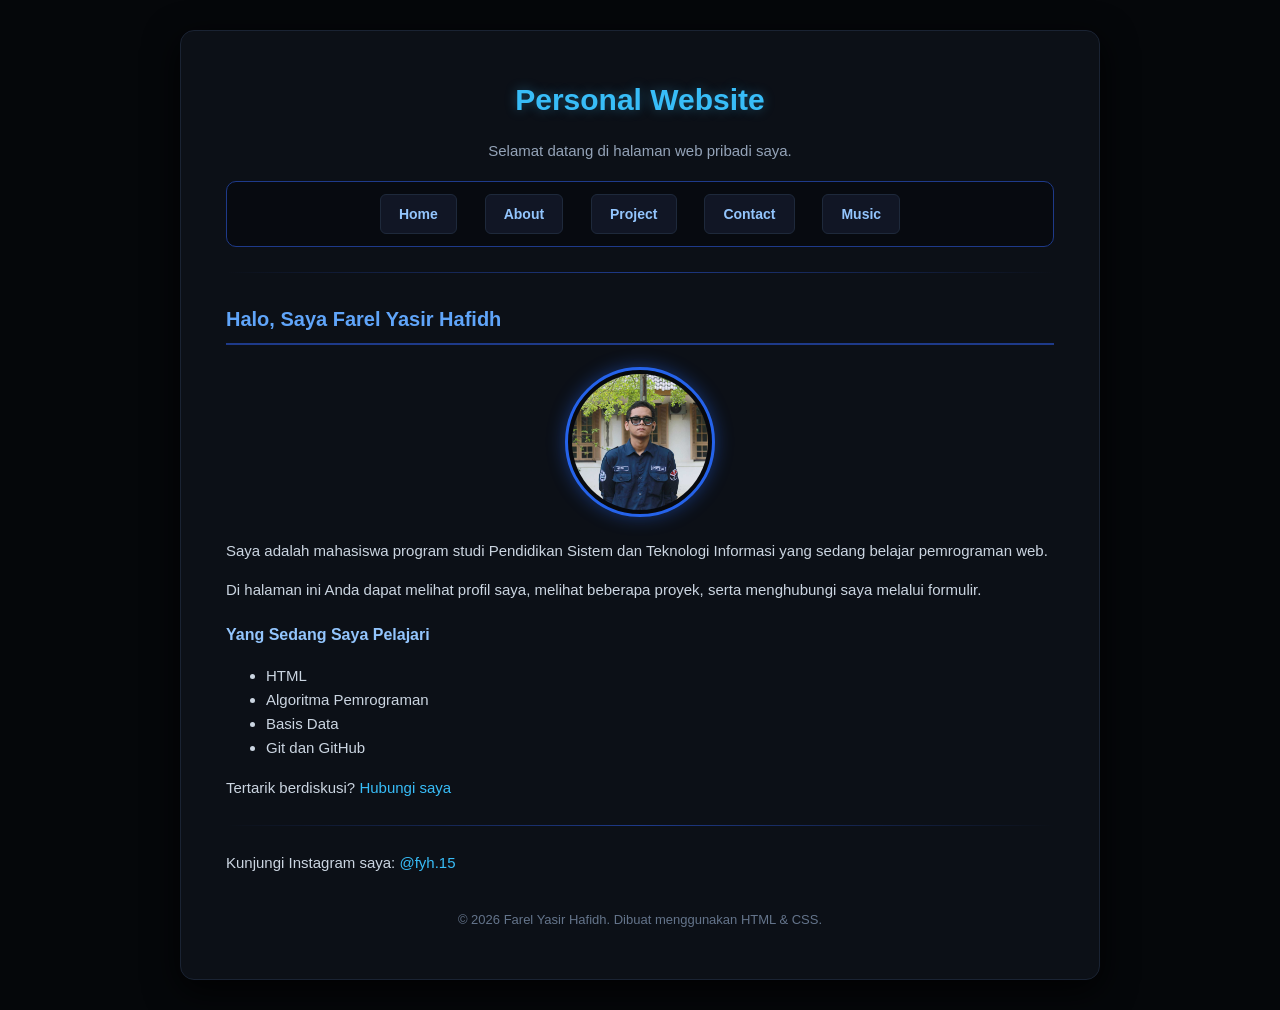
<file: index.html>
<!DOCTYPE html>
<html lang="id">

<head>
    <meta charset="UTF-8">
    <meta name="viewport" content="width=device-width, initial-scale=1.0">
    <title>Personal Website</title>
    <!-- Hubungkan External CSS -->
    <link rel="stylesheet" href="style.css">
</head>

<body>

    <h1>Personal Website</h1>
    <p style="text-align: center; color: #94a3b8;">Selamat datang di halaman web pribadi saya.</p>

    <!-- Navigasi Terhubung -->
    <p>
        <a href="index.html">Home</a> |
        <a href="about.html">About</a> |
        <a href="project.html">Project</a> |
        <a href="contact.html">Contact</a> |
        <a href="music.html">Music</a>
    </p>
    <hr>

    <h2>Halo, Saya Farel Yasir Hafidh</h2>

    <img src="assets/foto-profil.jpg.jpg" alt="Foto Profil" width="150" height="150">

    <p>Saya adalah mahasiswa program studi Pendidikan Sistem dan Teknologi Informasi yang sedang belajar pemrograman
        web.</p>
    <p>Di halaman ini Anda dapat melihat profil saya, melihat beberapa proyek, serta menghubungi saya melalui formulir.
    </p>

    <h3>Yang Sedang Saya Pelajari</h3>
    <ul>
        <li>HTML</li>
        <li>Algoritma Pemrograman</li>
        <li>Basis Data</li>
        <li>Git dan GitHub</li>
    </ul>

    <p>Tertarik berdiskusi? <a href="contact.html">Hubungi saya</a></p>
    <hr>
    <p>Kunjungi Instagram saya: <a href="https://www.instagram.com/fyh.15" target="_blank">@fyh.15</a></p>
    <p>&copy; 2026 Farel Yasir Hafidh. Dibuat menggunakan HTML & CSS.</p>

</body>

</html>
</file>
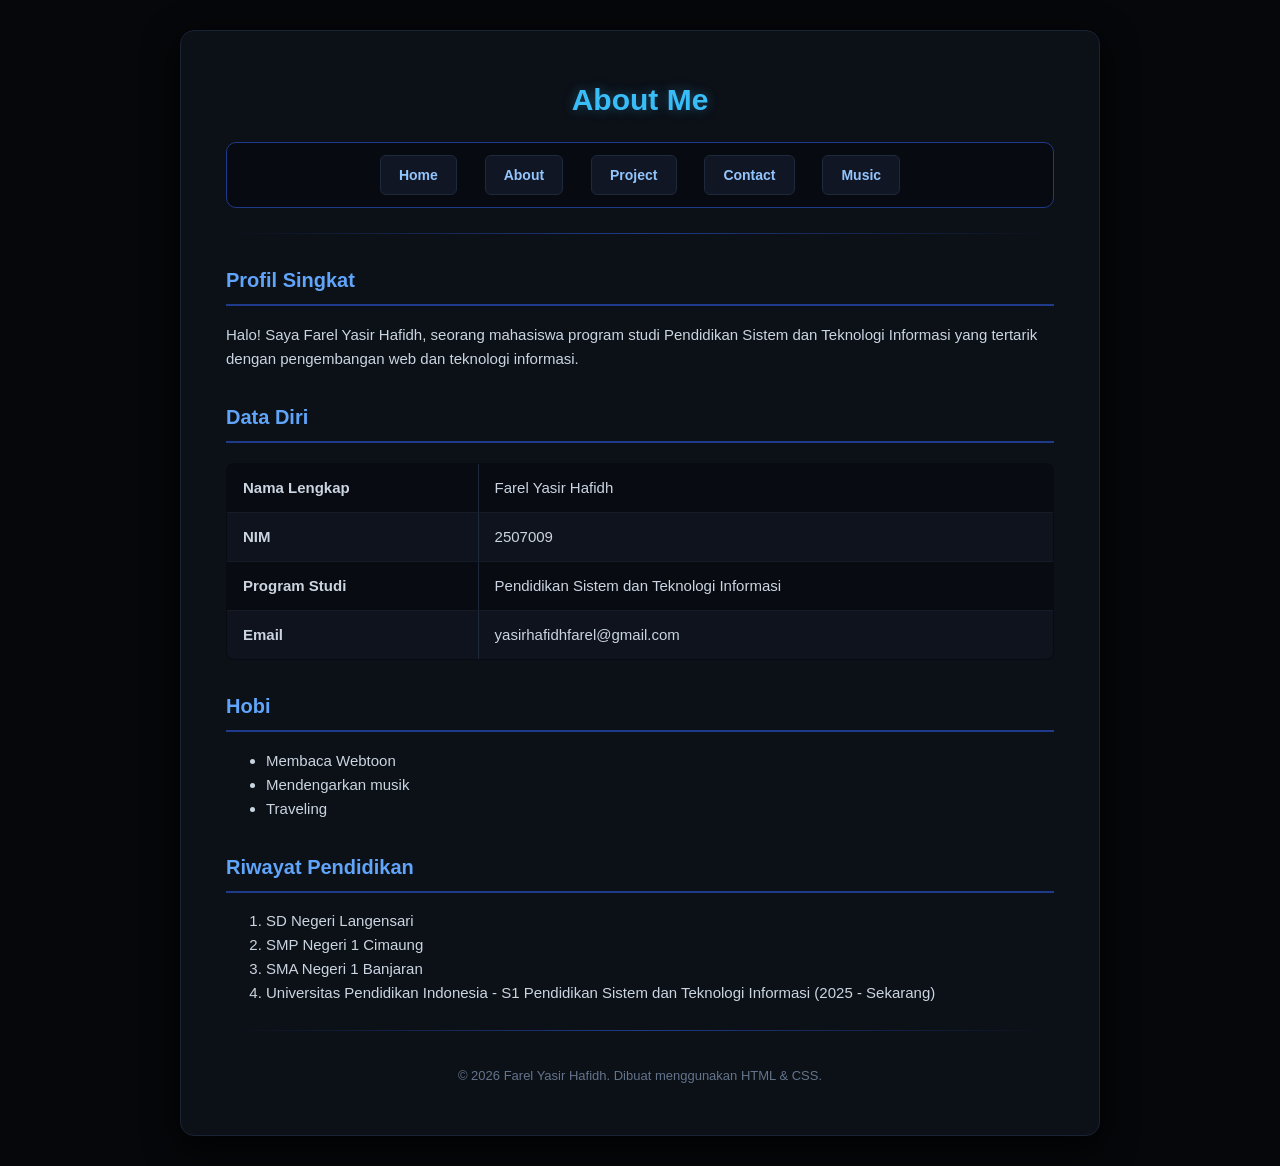
<file: about.html>
<!DOCTYPE html>
<html lang="id">

<head>
    <meta charset="UTF-8">
    <meta name="viewport" content="width=device-width, initial-scale=1.0">
    <title>About Me - Farel Yasir Hafidh</title>
    <!-- Hubungkan External CSS -->
    <link rel="stylesheet" href="style.css">
</head>

<body>

    <h1>About Me</h1>

    <!-- Navigasi Terhubung Lengkap -->
    <p>
        <a href="index.html">Home</a> |
        <a href="about.html">About</a> |
        <a href="project.html">Project</a> |
        <a href="contact.html">Contact</a> |
        <a href="music.html">Music</a>
    </p>
    <hr>

    <h2>Profil Singkat</h2>
    <p>Halo! Saya Farel Yasir Hafidh, seorang mahasiswa program studi Pendidikan Sistem dan Teknologi Informasi yang
        tertarik dengan pengembangan web dan teknologi informasi.</p>

    <h2>Data Diri</h2>
    <table border="1">
        <tr>
            <td><b>Nama Lengkap</b></td>
            <td>Farel Yasir Hafidh</td>
        </tr>
        <tr>
            <td><b>NIM</b></td>
            <td>2507009</td>
        </tr>
        <tr>
            <td><b>Program Studi</b></td>
            <td>Pendidikan Sistem dan Teknologi Informasi</td>
        </tr>
        <tr>
            <td><b>Email</b></td>
            <td>yasirhafidhfarel@gmail.com</td>
        </tr>
    </table>

    <h2>Hobi</h2>
    <ul>
        <li>Membaca Webtoon</li>
        <li>Mendengarkan musik</li>
        <li>Traveling</li>
    </ul>

    <h2>Riwayat Pendidikan</h2>
    <ol>
        <li>SD Negeri Langensari</li>
        <li>SMP Negeri 1 Cimaung</li>
        <li>SMA Negeri 1 Banjaran</li>
        <li>Universitas Pendidikan Indonesia - S1 Pendidikan Sistem dan Teknologi Informasi (2025 - Sekarang)</li>
    </ol>

    <hr>
    <p>&copy; 2026 Farel Yasir Hafidh. Dibuat menggunakan HTML & CSS.</p>

</body>

</html>
</file>
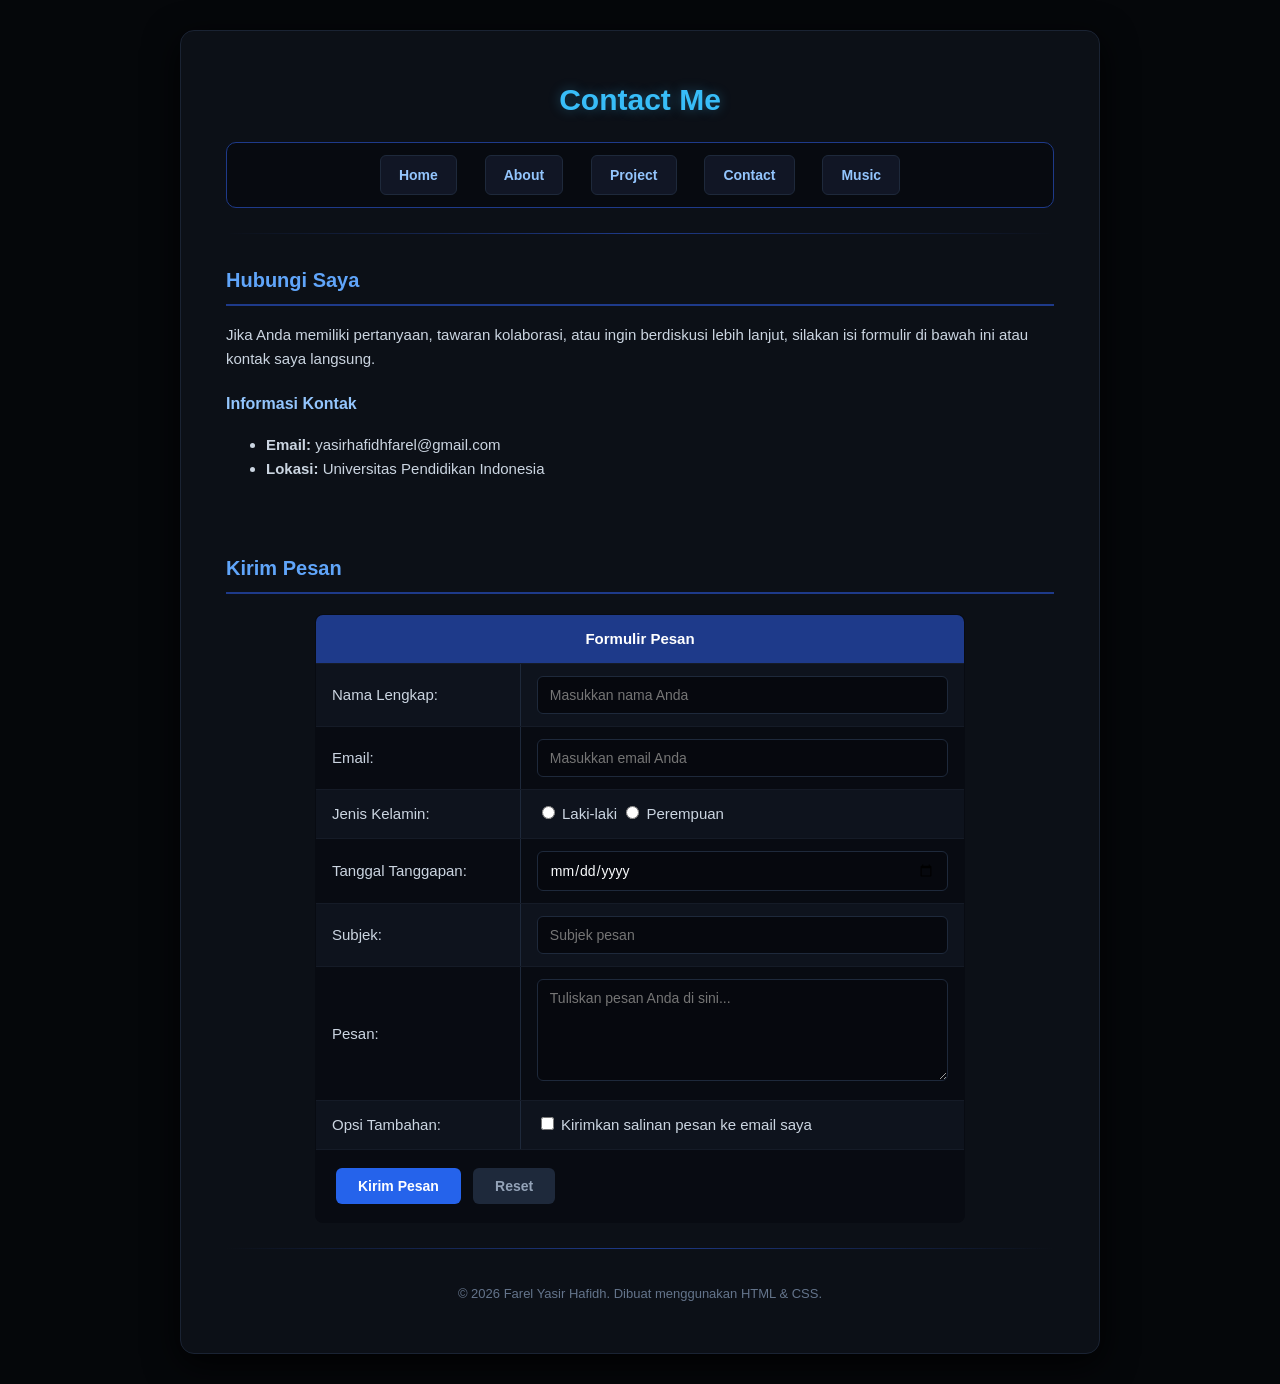
<file: contact.html>
<!DOCTYPE html>
<html lang="id">

<head>
    <meta charset="UTF-8">
    <meta name="viewport" content="width=device-width, initial-scale=1.0">
    <title>Contact Me - Farel Yasir Hafidh</title>
    <!-- Hubungkan External CSS -->
    <link rel="stylesheet" href="style.css">
</head>

<body>

    <h1>Contact Me</h1>

    <!-- Navigasi Terhubung Lengkap -->
    <p>
        <a href="index.html">Home</a> |
        <a href="about.html">About</a> |
        <a href="project.html">Project</a> |
        <a href="contact.html">Contact</a> |
        <a href="music.html">Music</a>
    </p>
    <hr>

    <h2>Hubungi Saya</h2>
    <p>Jika Anda memiliki pertanyaan, tawaran kolaborasi, atau ingin berdiskusi lebih lanjut, silakan isi formulir di
        bawah ini atau kontak saya langsung.</p>

    <h3>Informasi Kontak</h3>
    <ul>
        <li><b>Email:</b> yasirhafidhfarel@gmail.com</li>
        <li><b>Lokasi:</b> Universitas Pendidikan Indonesia</li>
    </ul>

    <br>

    <h2>Kirim Pesan</h2>
    <form action="#" method="post">
        <table border="1">
            <tr>
                <th colspan="2">Formulir Pesan</th>
            </tr>
            <tr>
                <td><label for="nama">Nama Lengkap:</label></td>
                <td><input type="text" id="nama" name="nama" placeholder="Masukkan nama Anda" required></td>
            </tr>
            <tr>
                <td><label for="email">Email:</label></td>
                <td><input type="email" id="email" name="email" placeholder="Masukkan email Anda" required></td>
            </tr>
            <tr>
                <td><label>Jenis Kelamin:</label></td>
                <td>
                    <input type="radio" id="jk_l" name="jk" value="Laki-laki">
                    <label for="jk_l">Laki-laki</label>
                    <input type="radio" id="jk_p" name="jk" value="Perempuan">
                    <label for="jk_p">Perempuan</label>
                </td>
            </tr>
            <tr>
                <td><label for="tanggal">Tanggal Tanggapan:</label></td>
                <td><input type="date" id="tanggal" name="tanggal"></td>
            </tr>
            <tr>
                <td><label for="subjek">Subjek:</label></td>
                <td><input type="text" id="subjek" name="subjek" placeholder="Subjek pesan"></td>
            </tr>
            <tr>
                <td><label for="pesan">Pesan:</label></td>
                <td><textarea id="pesan" name="pesan" rows="5" cols="35" placeholder="Tuliskan pesan Anda di sini..."
                        required></textarea></td>
            </tr>
            <tr>
                <td><label>Opsi Tambahan:</label></td>
                <td>
                    <input type="checkbox" id="salinan" name="salinan" value="Ya">
                    <label for="salinan">Kirimkan salinan pesan ke email saya</label>
                </td>
            </tr>
            <tr>
                <td colspan="2" align="center">
                    <input type="submit" value="Kirim Pesan">
                    <input type="reset" value="Reset">
                </td>
            </tr>
        </table>
    </form>

    <hr>
    <p>&copy; 2026 Farel Yasir Hafidh. Dibuat menggunakan HTML & CSS.</p>

</body>

</html>
</file>
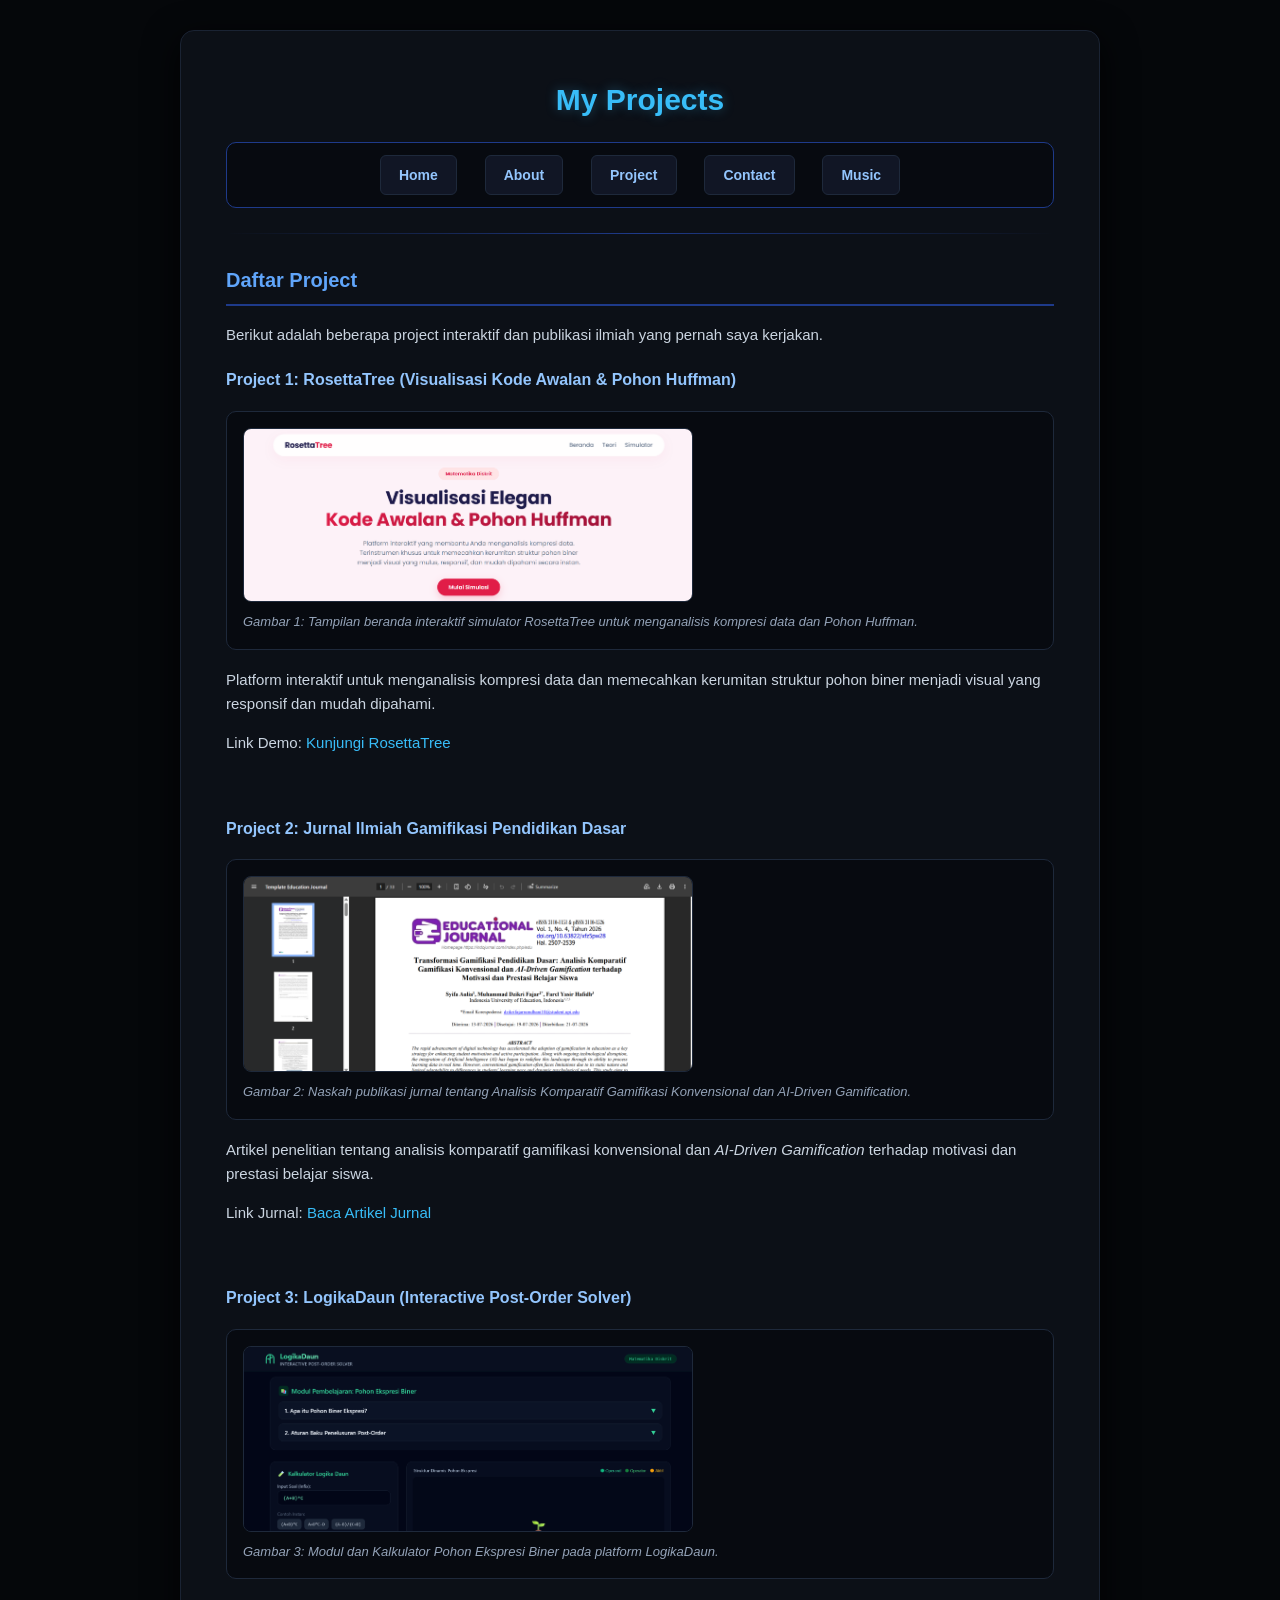
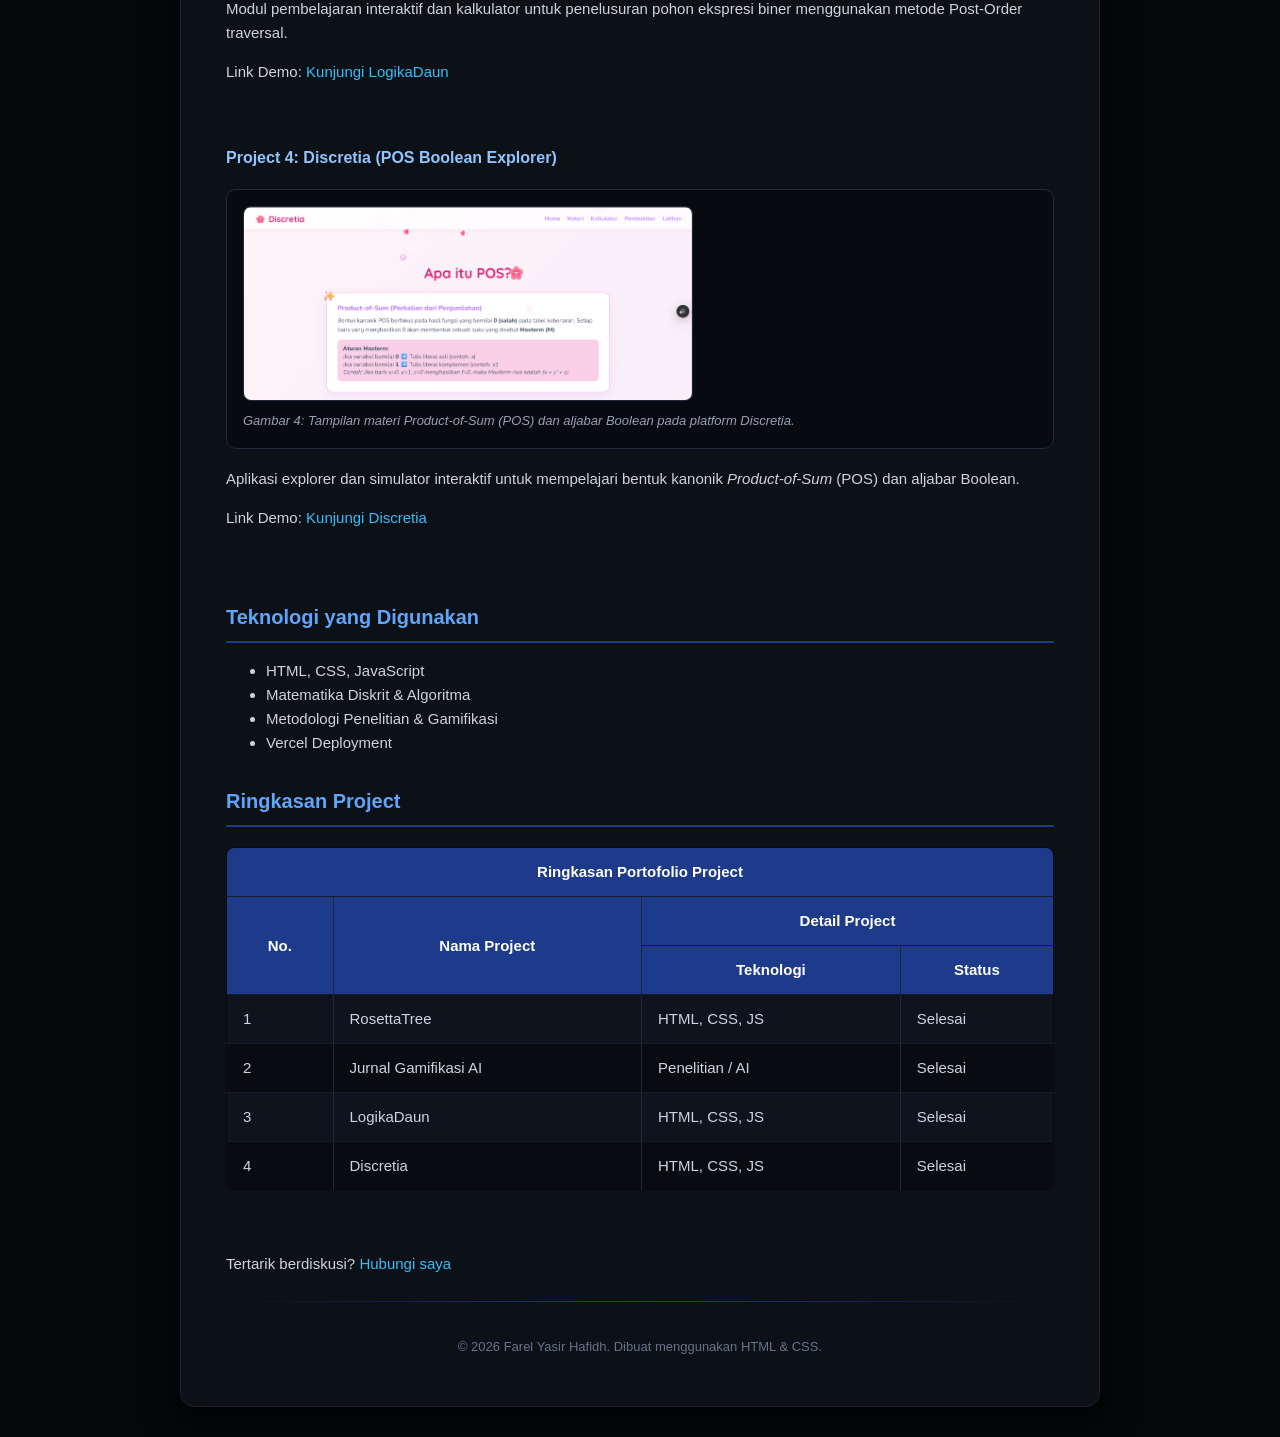
<file: project.html>
<!DOCTYPE html>
<html lang="id">

<head>
    <meta charset="UTF-8">
    <meta name="viewport" content="width=device-width, initial-scale=1.0">
    <title>My Projects - Farel Yasir Hafidh</title>
    <!-- Hubungkan External CSS -->
    <link rel="stylesheet" href="style.css">
</head>

<body>

    <h1>My Projects</h1>

    <!-- Navigasi Terhubung Lengkap -->
    <p>
        <a href="index.html">Home</a> |
        <a href="about.html">About</a> |
        <a href="project.html">Project</a> |
        <a href="contact.html">Contact</a> |
        <a href="music.html">Music</a>
    </p>
    <hr>

    <h2>Daftar Project</h2>
    <p>Berikut adalah beberapa project interaktif dan publikasi ilmiah yang pernah saya kerjakan.</p>

    <h3>Project 1: RosettaTree (Visualisasi Kode Awalan & Pohon Huffman)</h3>
    <figure>
        <img src="assets/rosettatree.jpg.png" alt="Screenshot RosettaTree" width="450">
        <figcaption><i>Gambar 1: Tampilan beranda interaktif simulator RosettaTree untuk menganalisis kompresi data dan
                Pohon Huffman.</i></figcaption>
    </figure>
    <p>Platform interaktif untuk menganalisis kompresi data dan memecahkan kerumitan struktur pohon biner menjadi visual
        yang responsif dan mudah dipahami.</p>
    <p>Link Demo: <a href="https://rosetta-tree-umber.vercel.app/" target="_blank">Kunjungi RosettaTree</a></p>

    <br>

    <h3>Project 2: Jurnal Ilmiah Gamifikasi Pendidikan Dasar</h3>
    <figure>
        <img src="assets/jurnal.jpg.png" alt="Screenshot Jurnal Gamifikasi" width="450">
        <figcaption><i>Gambar 2: Naskah publikasi jurnal tentang Analisis Komparatif Gamifikasi Konvensional dan
                AI-Driven Gamification.</i></figcaption>
    </figure>
    <p>Artikel penelitian tentang analisis komparatif gamifikasi konvensional dan <i>AI-Driven Gamification</i> terhadap
        motivasi dan prestasi belajar siswa.</p>
    <p>Link Jurnal: <a href="https://indojurnal.com/index.php/edu/article/view/4209/3646" target="_blank">Baca Artikel
            Jurnal</a></p>

    <br>

    <h3>Project 3: LogikaDaun (Interactive Post-Order Solver)</h3>
    <figure>
        <img src="assets/logikadaun.jpg.png" alt="Screenshot LogikaDaun" width="450">
        <figcaption><i>Gambar 3: Modul dan Kalkulator Pohon Ekspresi Biner pada platform LogikaDaun.</i></figcaption>
    </figure>
    <p>Modul pembelajaran interaktif dan kalkulator untuk penelusuran pohon ekspresi biner menggunakan metode Post-Order
        traversal.</p>
    <p>Link Demo: <a href="https://logika-daun-interactive-post-order.vercel.app/" target="_blank">Kunjungi
            LogikaDaun</a></p>

    <br>

    <h3>Project 4: Discretia (POS Boolean Explorer)</h3>
    <figure>
        <img src="assets/discretia.jpg.png" alt="Screenshot Discretia" width="450">
        <figcaption><i>Gambar 4: Tampilan materi Product-of-Sum (POS) dan aljabar Boolean pada platform Discretia.</i>
        </figcaption>
    </figure>
    <p>Aplikasi explorer dan simulator interaktif untuk mempelajari bentuk kanonik <i>Product-of-Sum</i> (POS) dan
        aljabar Boolean.</p>
    <p>Link Demo: <a href="https://discretia-pos-boolean-explorer.vercel.app/" target="_blank">Kunjungi Discretia</a>
    </p>

    <br>

    <h2>Teknologi yang Digunakan</h2>
    <ul>
        <li>HTML, CSS, JavaScript</li>
        <li>Matematika Diskrit &amp; Algoritma</li>
        <li>Metodologi Penelitian &amp; Gamifikasi</li>
        <li>Vercel Deployment</li>
    </ul>

    <h2>Ringkasan Project</h2>
    <table border="1">
        <tr>
            <th colspan="4">Ringkasan Portofolio Project</th>
        </tr>
        <tr>
            <th rowspan="2">No.</th>
            <th rowspan="2">Nama Project</th>
            <th colspan="2">Detail Project</th>
        </tr>
        <tr>
            <th>Teknologi</th>
            <th>Status</th>
        </tr>
        <tr>
            <td>1</td>
            <td>RosettaTree</td>
            <td>HTML, CSS, JS</td>
            <td>Selesai</td>
        </tr>
        <tr>
            <td>2</td>
            <td>Jurnal Gamifikasi AI</td>
            <td>Penelitian / AI</td>
            <td>Selesai</td>
        </tr>
        <tr>
            <td>3</td>
            <td>LogikaDaun</td>
            <td>HTML, CSS, JS</td>
            <td>Selesai</td>
        </tr>
        <tr>
            <td>4</td>
            <td>Discretia</td>
            <td>HTML, CSS, JS</td>
            <td>Selesai</td>
        </tr>
    </table>

    <br>
    <p>Tertarik berdiskusi? <a href="contact.html">Hubungi saya</a></p>
    <hr>
    <p>&copy; 2026 Farel Yasir Hafidh. Dibuat menggunakan HTML & CSS.</p>

</body>

</html>
</file>
<file: style.css>
@keyframes fadeInDark {
    from {
        opacity: 0;
        transform: translateY(12px);
    }
    to {
        opacity: 1;
        transform: translateY(0);
    }
}


* {
    box-sizing: border-box;
}

html {
    background-color: #05070a;
}

body {
    font-family: 'Segoe UI', Arial, sans-serif;
    line-height: 1.6;
    color: #cbd5e1;          
    max-width: 920px;
    margin: 30px auto;
    padding: 35px 45px;
    background-color: #0c1017;
    border: 1px solid #1a2333; 
    border-radius: 14px;
    box-shadow: 0 10px 35px rgba(0, 0, 0, 0.85); 
    animation: fadeInDark 0.75s ease-in-out;
}


h1, h2, h3 {
    color: #f8fafc;
    font-weight: 700;
}

h1 {
    font-size: 30px;
    text-align: center;
    color: #38bdf8;            
    text-shadow: 0 0 12px rgba(56, 189, 248, 0.35); 
    margin-top: 10px;
    margin-bottom: 8px;
}

h2 {
    font-size: 20px;
    color: #60a5fa;            
    border-bottom: 2px solid #1e3a8a; 
    padding-bottom: 8px;
    margin-top: 30px;
}

h3 {
    font-size: 16px;
    color: #93c5fd;
    margin-top: 20px;
}

p, li, td, th {
    font-size: 15px;
}

hr {
    border: none;
    height: 1px;
    background: linear-gradient(to right, transparent, #1e3a8a, transparent);
    margin: 25px 0;
}


.navbar, p:has(> a[href="index.html"]) {
    display: flex;
    justify-content: center;
    align-items: center;
    flex-wrap: wrap;
    gap: 12px;
    background-color: #070a10; 
    padding: 12px 20px;
    border-radius: 10px;
    border: 1px solid #1e3a8a; 
    margin: 18px 0 25px 0;
    color: transparent;       
}


.navbar a, p:has(> a[href="index.html"]) a {
    text-decoration: none;
    color: #93c5fd;
    background-color: #111625; 
    padding: 8px 18px;
    border-radius: 6px;
    border: 1px solid #1e293b;
    font-weight: 600;
    font-size: 14px;
    transition: all 0.3s ease;
}


.navbar a:hover, p:has(> a[href="index.html"]) a:hover {
    background-color: #2563eb; 
    color: #ffffff;
    border-color: #60a5fa;
    transform: translateY(-2px);
    box-shadow: 0 0 12px rgba(37, 99, 235, 0.55); 
}


img[alt="Foto Profil"], .foto-profil {
    display: block;
    width: 150px;
    height: 150px;
    object-fit: cover;
    border-radius: 50%;
    padding: 4px;
    background-color: #07090e;  
    border: 3px solid #2563eb;  
    margin: 22px auto;
    box-shadow: 0 0 18px rgba(37, 99, 235, 0.45);
    transition: transform 0.3s ease, box-shadow 0.3s ease;
}

img[alt="Foto Profil"]:hover {
    transform: scale(1.06);
    box-shadow: 0 0 25px rgba(56, 189, 248, 0.65);
}


figure {
    margin: 18px 0;
    background-color: #070a10;  
    padding: 16px;
    border: 1px solid #1e293b;  
    border-radius: 10px;
}

figure img, img[alt="FSTVLST"], img[alt="Dongker"], 
img[alt="The Skit"], img[alt="The Kick"], 
img[alt="The Milo"], img[alt="The Peal"], img[alt="The Jeblogs"] {
    max-width: 100%;
    height: auto;
    border-radius: 8px;
    border: 1px solid #1e293b;
    display: block;
    margin-bottom: 10px;
    transition: transform 0.3s ease, box-shadow 0.3s ease;
}

figure img:hover, img[width="260"]:hover {
    transform: translateY(-4px);
    box-shadow: 0 8px 20px rgba(0, 0, 0, 0.9);
}

figcaption {
    font-size: 13px;
    color: #94a3b8;
    margin-top: 6px;
}


table {
    width: 100%;
    border-collapse: collapse;
    margin: 20px 0;
    background-color: #080b12; 
    border-radius: 8px;
    overflow: hidden;
    border: 1px solid #1e293b;
}

th, td {
    padding: 12px 16px;
    text-align: left;
    border-bottom: 1px solid #151b27;
}

th {
    background-color: #1e3a8a; 
    color: #ffffff;
    font-weight: 600;
    text-align: center;
}


tr:nth-child(even) td {
    background-color: #0e131d;
}

tr:hover td {
    background-color: #141c2c; 
}


form table {
    max-width: 650px;
    margin: 20px auto;
}

input[type="text"],
input[type="email"],
input[type="date"],
textarea {
    width: 100%;
    padding: 10px 12px;
    background-color: #06080e; 
    color: #f8fafc;            
    border: 1px solid #1e293b;
    border-radius: 6px;
    font-family: inherit;
    font-size: 14px;
    transition: border-color 0.3s ease, box-shadow 0.3s ease;
}

input[type="text"]:focus,
input[type="email"]:focus,
input[type="date"]:focus,
textarea:focus {
    outline: none;
    border-color: #38bdf8;
    box-shadow: 0 0 8px rgba(56, 189, 248, 0.45);
}


input[type="submit"],
input[type="reset"] {
    border: none;
    padding: 10px 22px;
    font-size: 14px;
    font-weight: 600;
    border-radius: 6px;
    cursor: pointer;
    margin: 6px 4px;
    transition: background-color 0.3s ease, transform 0.2s ease, box-shadow 0.2s ease;
}

input[type="submit"] {
    background-color: #2563eb; 
    color: #ffffff;
}

input[type="reset"] {
    background-color: #1e293b; 
    color: #94a3b8;
}

input[type="submit"]:hover {
    background-color: #1d4ed8;
    transform: translateY(-2px);
    box-shadow: 0 0 10px rgba(37, 99, 235, 0.5);
}

input[type="reset"]:hover {
    background-color: #334155;
    color: #ffffff;
    transform: translateY(-2px);
}


a {
    color: #38bdf8;            
    text-decoration: none;
    transition: color 0.2s ease;
}

a:hover {
    color: #93c5fd;
    text-decoration: underline;
}

body > p:last-child {
    text-align: center;
    color: #64748b;
    font-size: 13px;
    margin-top: 35px;
}
</file>
